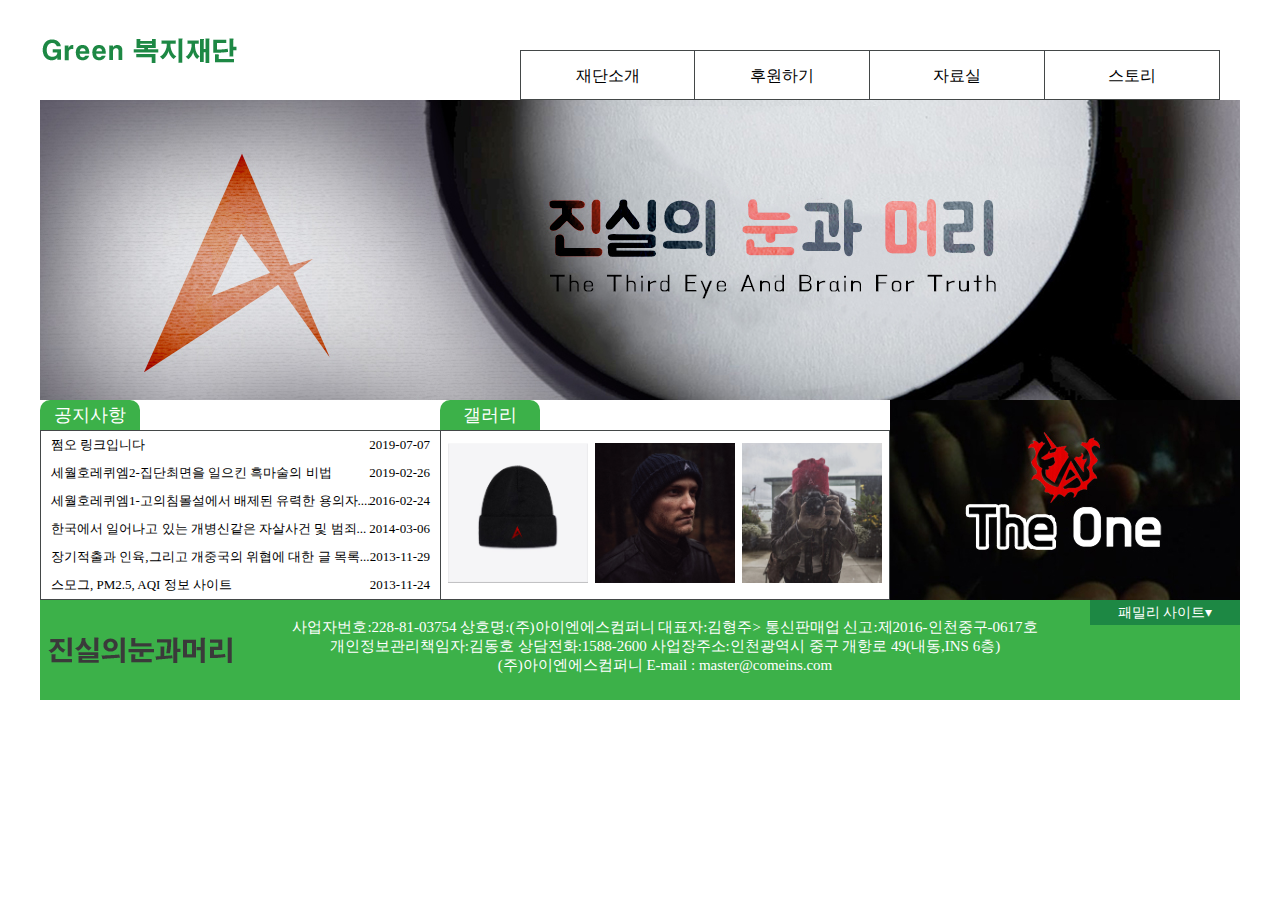
<file: 02/index.html>
<!DOCTYPE html>
<html lang="ko">

<head>
    <meta charset="UTF-8">
    <title>Green 복지재단</title>
    <link rel="stylesheet" href="css/style.css" type="text/css">
    <script src="js/jquery-1.12.3.js"></script>
    <script src="js/custion.js"></script>
</head>

<body>
   <div class="modal">
       <div class="modal_inner">
           <div class="tit">타이틀입니다.</div>
           <p>타이틀 밑의 텍스트</p>
           <input type="button" class="btn" value="닫기">
       </div>
   </div>
    <div class="wrap">
        <header class="clearfix">
            <h1>
                <a href="#">
                    <img src="images/logo.png" alt="Green 복지재단">
                </a>
            </h1>
            <nav>
                <div class="nav_bg"></div>
                <ul class="gnb">
                    <li><a href="#">재단소개</a>
                        <ul class="sub">
                            <li><a href="#">설립취지</a></li>
                            <li><a href="#">연혁</a></li>
                            <li><a href="#">찾아오시는길</a></li>
                        </ul>
                    </li>
                    <li><a href="#">후원하기</a>
                        <ul class="sub">
                            <li><a href="#">국내후원</a></li>
                            <li><a href="#">국외후원</a></li>
                            <li><a href="#">맞춤후원</a></li>
                        </ul>
                    </li>
                    <li><a href="#">자료실</a>
                        <ul class="sub">
                            <li><a href="#">서식자료실</a></li>
                            <li><a href="#">사진자료실</a></li>
                            <li><a href="#">후원양식</a></li>
                        </ul>
                    </li>
                    <li><a href="#">스토리</a>
                        <ul class="sub">
                            <li><a href="#">웹진</a></li>
                            <li><a href="#">보고서</a></li>
                            <li><a href="#">나의 후원</a></li>
                        </ul>
                    </li>
                </ul>
            </nav>
        </header>
        <ul class="slide">
            <li><a href="#">진실의 눈과머리</a></li>
            <li><a href="#">아수라장</a></li>
            <li><a href="#">death note</a></li>
        </ul>
        <div class="contents clearfix">
            <section class="notice">
                <h2>공지사항</h2>
                <ul>
                    <li><a href="#">쩜오 링크입니다 <span class="day">2019-07-07</span></a></li>
                    <li><a href="#">세월호레퀴엠2-집단최면을 일으킨 흑마술의 비법 <span class="day">2019-02-26</span></a></li>
                    <li><a href="#">세월호레퀴엠1-고의침몰설에서 배제된 유력한 용의자.... <span class="day">2016-02-24</span></a></li>
                    <li><a href="#">한국에서 일어나고 있는 개병신같은 자살사건 및 범죄... <span class="day">2014-03-06</span></a></li>
                    <li><a href="#">장기적출과 인육,그리고 개중국의 위협에 대한 글 목록... <span class="day">2013-11-29</span></a></li>
                    <li><a href="#">스모그, PM2.5, AQI 정보 사이트 <span class="day">2013-11-24</span></a></li>
                </ul>
            </section>
            <section class="gal">
                <h2>갤러리</h2>
                <ul>
                    <li><a href="#"><img src="images/gal1.jpg" alt="비니1"></a></li>
                    <li><a href="#"><img src="images/gal2.jpg" alt="비니2"></a></li>
                    <li><a href="#"><img src="images/gal3.jpg" alt="비니3"></a></li>
                </ul>
            </section>
            <section class="sub_banner">
                <h2 class="not_tit">
                    <a href="#">
                        <img src="images/banner_zone.jpg" alt="The one">
                    </a>
                </h2>
            </section>
        </div>
        <footer>
            <h2>
                <a href="#">
                    <img src="images/logo_g.png" alt="로고">
                </a>
            </h2>
            <div class="copy">
                사업자번호:228-81-03754
                상호명:(주)아이엔에스컴퍼니
                대표자:김형주>
                통신판매업 신고:제2016-인천중구-0617호<br>
                개인정보관리책임자:김동호
                상담전화:1588-2600
                사업장주소:인천광역시 중구 개항로 49(내동,INS 6층)<br> (주)아이엔에스컴퍼니
                E-mail : master@comeins.com
            </div>
            <div class="fam">
                <p >패밀리 사이트<i >&dtrif;</i></p>
                <ul>
                    <li><a href="#">네이버</a></li>
                    <li><a href="#">티스토리</a></li>
                    <li><a href="#">다음</a></li>
                </ul>
            </div>
        </footer>
    </div>
</body></html>
</file>
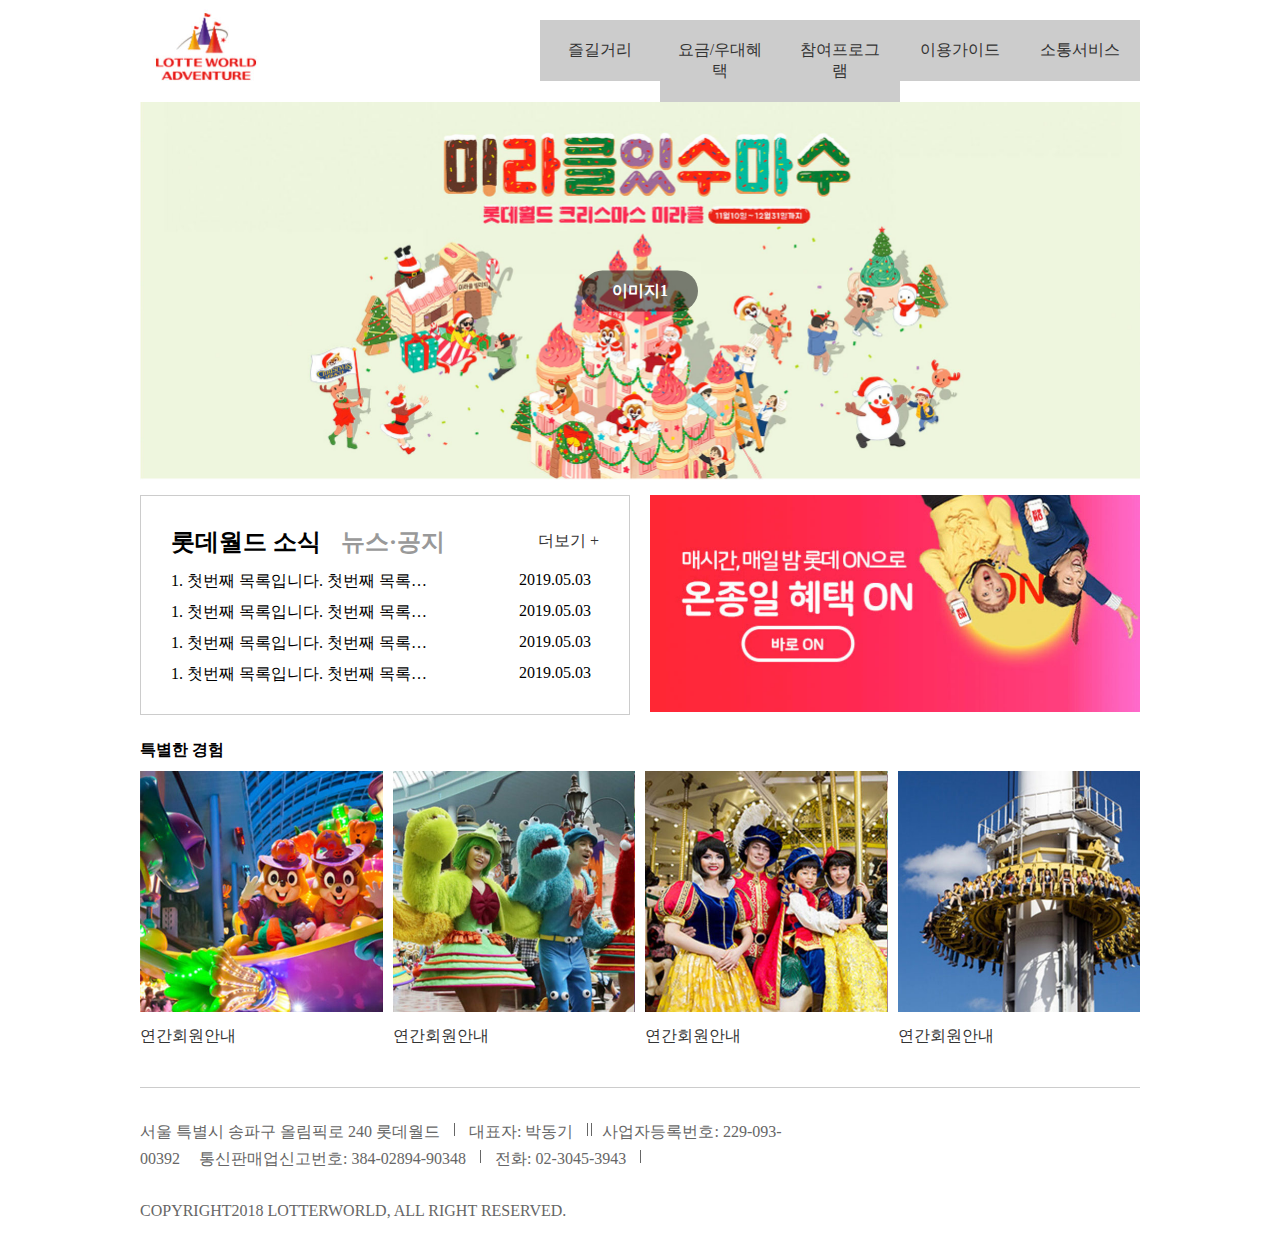
<file: 1111/index.html>
<!DOCTYPE html>
<html lang="ko">
<head>
    <meta charset="UTF-8">
    <title>롯데월드</title>

    <!-- style -->
    <link rel="stylesheet" href="css/style.css">
</head>
<body>
    <div id="wrap">
        <header id="header" class="clearfix">
            <h1><a href="#"><img src="images/logo.jpg" alt="롯데월드"></a></h1>
            <nav class="nav">
                <ul class="clearfix">
                    <li><a href="#">즐길거리</a>
                        <ul class="submenu">
                            <li><a href="#">subMenu-1</a></li>
                            <li><a href="#">subMenu-2</a></li>
                            <li><a href="#">subMenu-3</a></li>
                            <li><a href="#">subMenu-4</a></li>
                        </ul>
                    </li>
                    <li><a href="#">요금/우대혜택</a>
                        <ul class="submenu">
                            <li><a href="#">subMenu-1</a></li>
                            <li><a href="#">subMenu-2</a></li>
                            <li><a href="#">subMenu-3</a></li>
                            <li><a href="#">subMenu-4</a></li>
                        </ul>
                    </li>
                    <li><a href="#">참여프로그램</a>
                        <ul class="submenu">
                            <li><a href="#">subMenu-1</a></li>
                            <li><a href="#">subMenu-2</a></li>
                            <li><a href="#">subMenu-3</a></li>
                            <li><a href="#">subMenu-4</a></li>
                        </ul>
                    </li>
                    <li><a href="#">이용가이드</a>
                        <ul class="submenu">
                            <li><a href="#">subMenu-1</a></li>
                            <li><a href="#">subMenu-2</a></li>
                            <li><a href="#">subMenu-3</a></li>
                            <li><a href="#">subMenu-4</a></li>
                        </ul>
                    </li>
                    <li><a href="#">소통서비스</a>
                        <ul class="submenu">
                            <li><a href="#">subMenu-1</a></li>
                            <li><a href="#">subMenu-2</a></li>
                            <li><a href="#">subMenu-3</a></li>
                            <li><a href="#">subMenu-4</a></li>
                        </ul>
                    </li>
                </ul>
            </nav>
        </header>
        <!-- //header -->
        
        <section id="banner">
            <div class="slideList">
                <div class="slideImg">
                    <h2>이미지1</h2>
                    <img src="images/banner01.jpg" alt="메리크리스마스1">
                </div>
                <div class="slideImg">
                    <h2>이미지2</h2>
                    <img src="images/banner01.jpg" alt="메리크리스마스2">
                </div>
                <div class="slideImg">
                    <h2>이미지3</h2>
                    <img src="images/banner01.jpg" alt="메리크리스마스3">
                </div>
            </div>    
        </section>
        <!-- //banner -->
        
        <section id="content1" class="clearfix">
            <article class="notice">
                <ul class="clearfix">
                    <li class="active"><a href="#">롯데월드 소식</a>
                        <ul>
                            <li><a href="#">1. 첫번째 목록입니다. 첫번째 목록입니다. 첫번째 목록입니다.</a><span>2019.05.03</span></li>
                            <li><a href="#">1. 첫번째 목록입니다. 첫번째 목록입니다. 첫번째 목록입니다.</a><span>2019.05.03</span></li>
                            <li><a href="#">1. 첫번째 목록입니다. 첫번째 목록입니다. 첫번째 목록입니다.</a><span>2019.05.03</span></li>
                            <li><a href="#">1. 첫번째 목록입니다. 첫번째 목록입니다. 첫번째 목록입니다.</a><span>2019.05.03</span></li>
                        </ul>
                    </li>
                    <li><a href="#">뉴스&middot;공지</a>
                        <ul>
                            <li><a href="#">2. 두번째 목록입니다. 두번째 목록입니다. 두번째 목록입니다.</a><span>2019.05.03</span></li>
                            <li><a href="#">2. 두번째 목록입니다. 두번째 목록입니다. 두번째 목록입니다.</a><span>2019.05.03</span></li>
                            <li><a href="#">2. 두번째 목록입니다. 두번째 목록입니다. 두번째 목록입니다.</a><span>2019.05.03</span></li>
                            <li><a href="#">2. 두번째 목록입니다. 두번째 목록입니다. 두번째 목록입니다.</a><span>2019.05.03</span></li>
                        </ul>
                    </li>
                </ul>
                <a href="#" class="more">더보기 +</a>
            </article>
            <figure class="ad">
                <a href="#"><img src="images/ad.jpg" alt="온종일 혜택"></a>
            </figure>
        </section>
        <!-- //banner -->
        
        <section id="content2">
            <h2>특별한 경험</h2>
            <ul class="clearfix">
                <li>
                    <a href="#">
                        <img src="images/s1.jpg" alt="연간회원안내">
                        <span>연간회원안내</span>
                    </a>
                </li>
                <li>
                    <a href="#">
                        <img src="images/s2.jpg" alt="연간회원안내">
                        <span>연간회원안내</span>
                    </a>
                </li>
                <li>
                    <a href="#">
                        <img src="images/s3.jpg" alt="연간회원안내">
                        <span>연간회원안내</span>
                    </a>
                </li>
                <li>
                    <a href="#">
                        <img src="images/s4.jpg" alt="연간회원안내">
                        <span>연간회원안내</span>
                    </a>
                </li>
            </ul>
        </section>
        <!-- //content2 -->
        
        <footer id="footer">
            <address>
                <ul>
                    <li class="left">서울 특별시 송파구 올림픽로 240 롯데월드</li>
                    <li>대표자: 박동기</li>
                    <li>사업자등록번호: 229-093-00392</li>
                    <li class="left">통신판매업신고번호: 384-02894-90348</li>
                    <li>전화: 02-3045-3943</li>
                </ul>
                <p>Copyright2018 Lotterworld, All Right RESERVED.</p>
            </address>
        </footer>
        <!-- //footer -->
    </div>
    
    <!-- 팝업 -->
    <div class="layer_bg">
        <div class="layer">
            <h2>타이틀</h2>
            <a href="#" class="close">닫기</a>
        </div>
    </div>
    
    <script src="script/jquery.min_1.12.4.js"></script>
    <script src="script/custom.js"></script>
</body>
</html>
</file>
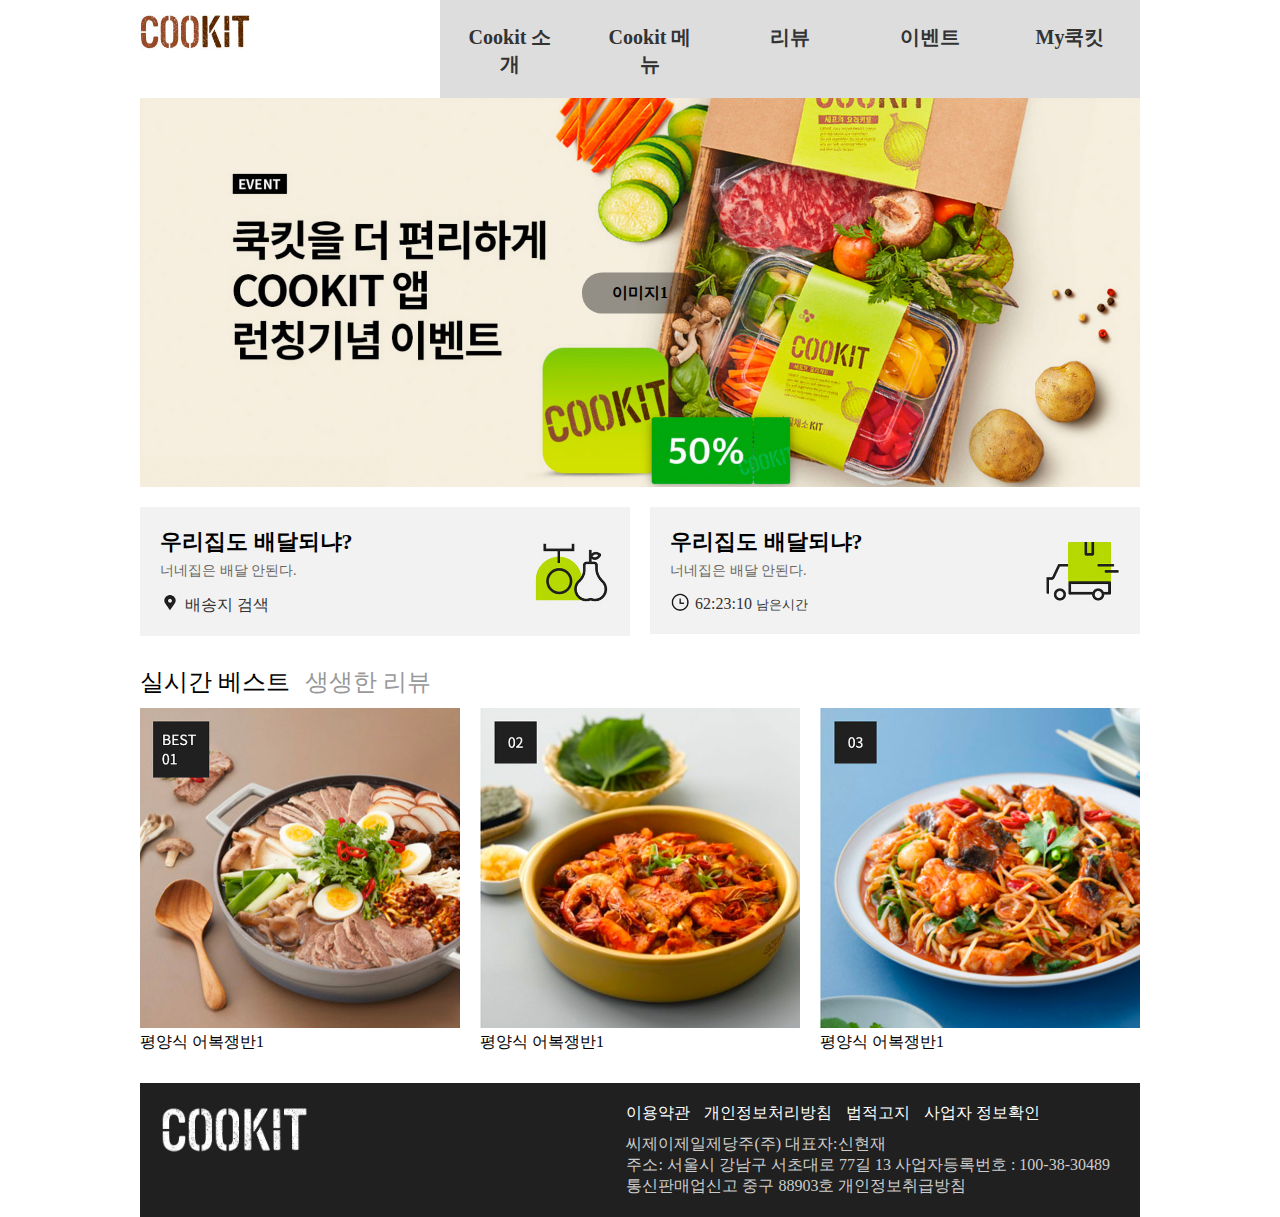
<file: 2222/index.html>
<!DOCTYPE html>
<html lang="ko">
<head>
    <meta charset="UTF-8">
    <title>Cookit</title>
    
    <!-- style -->
    <link rel="stylesheet" href="css/style.css">
</head>
<body>
    <div id="warp">
        <header id="header" class="clearfix">
            <h1><a href="#"><img src="images/logo.jpg" alt="co0kit"></a></h1>
            <nav class="nav">
                <ul class="clearfix">
                    <li><a href="#">Cookit 소개</a>
                        <ul class="submenu">
                            <li><a href="#">sub-menu1</a></li>
                            <li><a href="#">sub-menu1</a></li>
                            <li><a href="#">sub-menu1</a></li>
                            <li><a href="#">sub-menu1</a></li>
                        </ul>
                    </li>
                    <li><a href="#">Cookit 메뉴</a>
                        <ul class="submenu">
                            <li><a href="#">sub-menu2</a></li>
                            <li><a href="#">sub-menu2</a></li>
                            <li><a href="#">sub-menu2</a></li>
                            <li><a href="#">sub-menu2</a></li>
                        </ul>
                    </li>
                    <li><a href="#">리뷰</a>
                        <ul class="submenu">
                            <li><a href="#">sub-menu3</a></li>
                            <li><a href="#">sub-menu3</a></li>
                            <li><a href="#">sub-menu3</a></li>
                            <li><a href="#">sub-menu3</a></li>
                        </ul>
                    </li>
                    <li><a href="#">이벤트</a>
                        <ul class="submenu">
                            <li><a href="#">sub-menu4</a></li>
                            <li><a href="#">sub-menu4</a></li>
                            <li><a href="#">sub-menu4</a></li>
                            <li><a href="#">sub-menu4</a></li>
                        </ul>
                    </li>
                    <li><a href="#">My쿡킷</a>
                        <ul class="submenu">
                            <li><a href="#">sub-menu5</a></li>
                            <li><a href="#">sub-menu5</a></li>
                            <li><a href="#">sub-menu5</a></li>
                            <li><a href="#">sub-menu5</a></li>
                        </ul>
                    </li>
                </ul>
            </nav>
        </header>
        <!-- //header-->
        <section id="banner">
            <div class="slideList">
                <div class="slideImg">
                    <h2>이미지1</h2>
                    <img src="images/banner01.jpg" alt="쿡킷을 더 편리하게 COOKIT 앱 런칭기념 이벤트1">
                </div>
                <div class="slideImg">
                    <h2>이미지2</h2>
                    <img src="images/banner01.jpg" alt="쿡킷을 더 편리하게 COOKIT 앱 런칭기념 이벤트2">
                </div>
                <div class="slideImg">
                    <h2>이미지3</h2>
                    <img src="images/banner01.jpg" alt="쿡킷을 더 편리하게 COOKIT 앱 런칭기념 이벤트3">
                </div>
            </div>
        </section>
        
        <!-- //banner-->
        <section id="content1" class="clearfix">
            <article class="left">
                <h2 class="title">우리집도 배달되냐?</h2>
                <p class="desc">너네집은 배달 안된다.</p>
                <a href="#" class="btn">배송지 검색</a>
            </article>
            <article class="right">
                <h2 class="title">우리집도 배달되냐?</h2>
                <p class="desc">너네집은 배달 안된다.</p>
                <a href="#" class="btn">62:23:10 <em>남은시간</em></a>
            </article>
        </section>
        <!-- //content1-->
        <section id="content2">
            <div class="tab-menu">
                <div class="tab-btn">
                    <ul>
                        <li class="active"><a href="#">실시간 베스트</a></li>
                        <li><a href="#">생생한 리뷰</a></li>
                    </ul>
                </div>
                <div class="tab-cont">
                    <div class="best clearfix">
                        <figure>
                            <img src="images/best1.jpg" alt="어복쟁반">
                            <figcaption>
                                평양식 어복쟁반1
                            </figcaption>
                        </figure>
                        <figure>
                            <img src="images/best2.jpg" alt="어복쟁반">
                            <figcaption>
                                평양식 어복쟁반1
                            </figcaption>
                        </figure>
                        <figure>
                            <img src="images/best3.jpg" alt="어복쟁반">
                            <figcaption>
                                평양식 어복쟁반1
                            </figcaption>
                        </figure>
                    </div>
                    <div class="best clearfix">
                        <figure>
                            <img src="images/best3.jpg" alt="어복쟁반">
                            <figcaption>
                                평양식 어복쟁반2
                            </figcaption>
                        </figure>
                        <figure>
                            <img src="images/best2.jpg" alt="어복쟁반">
                            <figcaption>
                                평양식 어복쟁반2
                            </figcaption>
                        </figure>
                        <figure>
                            <img src="images/best1.jpg" alt="어복쟁반">
                            <figcaption>
                                평양식 어복쟁반2
                            </figcaption>
                        </figure>
                    </div>
                </div>
            </div>    
        </section>
        <!-- //content2-->
        
        <footer id="footer" class="clearfix">
            <h2><img src="images/flogo.jpg" alt="cookit"></h2>
            <div class="foot">
                <ul>
                    <li><a href="#">이용약관</a></li>
                    <li><a href="#">개인정보처리방침</a></li>
                    <li><a href="#">법적고지</a></li>
                    <li><a href="#">사업자 정보확인</a></li>
                </ul>
                <address>
                    씨제이제일제당주(주) 대표자:신현재<br>
                    주소: 서울시 강남구 서초대로 77길 13 사업자등록번호 : 100-38-30489<br>
                    통신판매업신고 중구 88903호 개인정보취급방침
                </address>
            </div>
        </footer>
        <!-- //footer-->
    </div>
    <!-- //warp-->
    
    <!-- layer -->
    <div class="layer_bg"></div>
    <div class="layer">
        <h2>제목</h2>
        <a href="#" class="close">닫기</a>
    </div>
    
    <!-- script -->
    <script src="script/jquery.min.js"></script>
    <script src="script/custom.js"></script>
</body> 
</html>
</file>
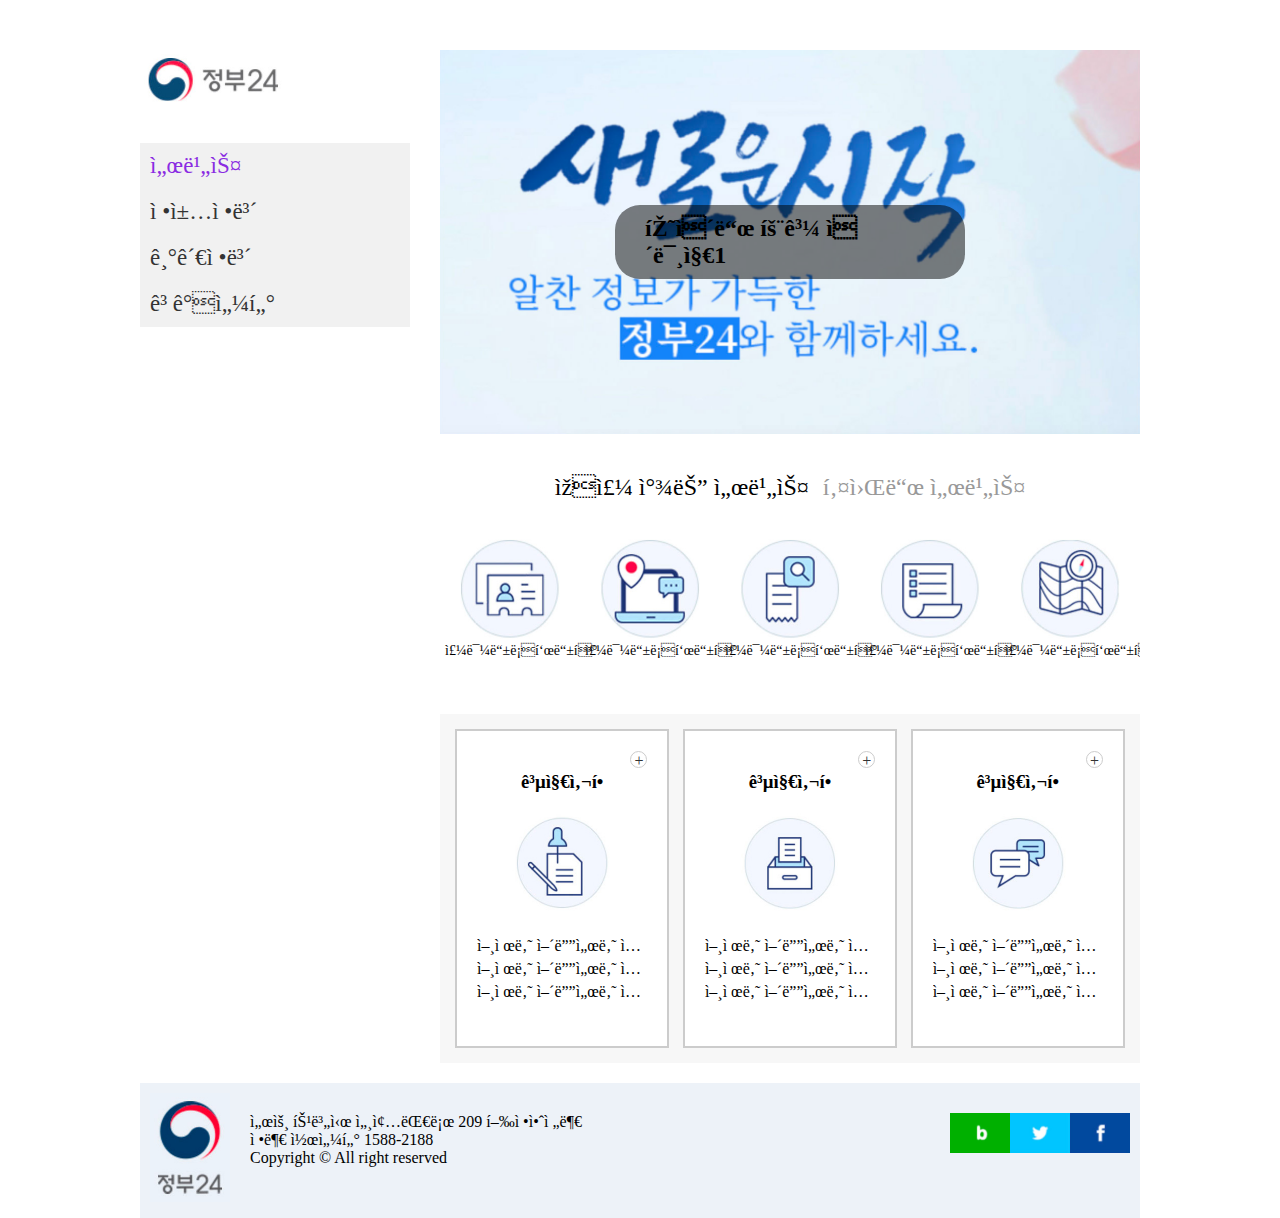
<file: 3333/index.html>
<!DOCTYPE html>
<html lang="ko">
<head>
    <meta charset="UT<-8">
    <title>정부 24</title>
    <link rel="stylesheet" href="css/style.css">
</head>
<body>
    <div id="wrap" class="clearfix">
        <aside id="aside">
            <h1><img src="images/logo01.jpg" alt="정부24"></h1>
            <nav class="nav">
                <ul>
                    <li class="active"><a href="#">서비스</a>
                        <ul class="submenu">
                            <li><a href="#">submenu1</a></li>
                            <li><a href="#">submenu1</a></li>
                            <li><a href="#">submenu1</a></li>
                            <li><a href="#">submenu2</a></li>
                        </ul>
                    </li>
                    <li><a href="#">정책정보</a>
                        <ul class="submenu">
                            <li><a href="#">submenu1</a></li>
                            <li><a href="#">submenu1</a></li>
                            <li><a href="#">submenu1</a></li>
                            <li><a href="#">submenu2</a></li>
                        </ul>
                    </li>
                    <li><a href="#">기관정보</a>
                        <ul class="submenu">
                            <li><a href="#">submenu1</a></li>
                            <li><a href="#">submenu1</a></li>
                            <li><a href="#">submenu1</a></li>
                            <li><a href="#">submenu2</a></li>
                        </ul>
                    </li>
                    <li><a href="#">고객센터</a>
                        <ul class="submenu">
                            <li><a href="#">submenu1</a></li>
                            <li><a href="#">submenu1</a></li>
                            <li><a href="#">submenu1</a></li>
                            <li><a href="#">submenu2</a></li>
                        </ul>
                    </li>
                </ul>
            </nav>
        </aside>
        <section id="contents">
            <article class="banner">
                <div class="slideList">
                    <div class="slideImg">
                        <h2>페이드 효과 이미지1</h2>
                        <img src="images/banner01.jpg" alt="정부!!">
                    </div>
                    <div class="slideImg">
                        <h2>페이드 효과 이미지2</h2>
                        <img src="images/banner01.jpg" alt="정부!!">
                    </div>
                    <div class="slideImg">
                        <h2>페이드 효과 이미지3</h2>
                        <img src="images/banner01.jpg" alt="정부!!">
                    </div>
                </div>
            </article>
            <article class="tab">
                <ul>
                    <li class="active"><a href="#">자주 찾는 서비스</a>
                        <ul>
                            <li><a href="#"><img src="images/icon01.jpg" alt=""><span>주민등록표등폰</span></a></li>
                            <li><a href="#"><img src="images/icon02.jpg" alt=""><span>주민등록표등폰</span></a></li>
                            <li><a href="#"><img src="images/icon03.jpg" alt=""><span>주민등록표등폰</span></a></li>
                            <li><a href="#"><img src="images/icon04.jpg" alt=""><span>주민등록표등폰</span></a></li>
                            <li><a href="#"><img src="images/icon05.jpg" alt=""><span>주민등록표등폰</span></a></li>
                        </ul>
                    </li>
                    <li><a href="#">키워드 서비스</a>
                        <ul style="display: none">
                            <li><a href="#"><img src="images/icon05.jpg" alt=""><span>주민등록표등폰2</span></a></li>
                            <li><a href="#"><img src="images/icon05.jpg" alt=""><span>주민등록표등폰2</span></a></li>
                            <li><a href="#"><img src="images/icon05.jpg" alt=""><span>주민등록표등폰2</span></a></li>
                            <li><a href="#"><img src="images/icon05.jpg" alt=""><span>주민등록표등폰2</span></a></li>
                            <li><a href="#"><img src="images/icon05.jpg" alt=""><span>주민등록표등폰2</span></a></li>
                        </ul>
                    </li>
                </ul>
            </article>
            <article class="layer clearfix">
                <div>
                    <h3>공지사항</h3>
                    <img src="images/icon06.jpg" alt="공지사항">
                    <ul>
                        <li>언제나 어디서나 언제나 어디서나 언제나 어디서나언제나 어디서나</li>
                        <li>언제나 어디서나 언제나 어디서나 언제나 어디서나언제나 어디서나</li>
                        <li>언제나 어디서나 언제나 어디서나 언제나 어디서나언제나 어디서나</li>
                    </ul>
                    <a href="#" class="more">+</a>
                </div>
                <div>
                    <h3>공지사항</h3>
                    <img src="images/icon07.jpg" alt="공지사항">
                    <ul>
                        <li>언제나 어디서나 언제나 어디서나 언제나 어디서나언제나 어디서나</li>
                        <li>언제나 어디서나 언제나 어디서나 언제나 어디서나언제나 어디서나</li>
                        <li>언제나 어디서나 언제나 어디서나 언제나 어디서나언제나 어디서나</li>
                    </ul>
                    <a href="#" class="more">+</a>
                </div>
                <div>
                    <h3>공지사항</h3>
                    <img src="images/icon08.jpg" alt="공지사항">
                    <ul>
                        <li>언제나 어디서나 언제나 어디서나 언제나 어디서나언제나 어디서나</li>
                        <li>언제나 어디서나 언제나 어디서나 언제나 어디서나언제나 어디서나</li>
                        <li>언제나 어디서나 언제나 어디서나 언제나 어디서나언제나 어디서나</li>
                    </ul>
                    <a href="#" class="more">+</a>
                </div>
            </article>
        </section>
        <footer id="footer" class="cleafix">
            <h2><img src="images/logo02.jpg" alt="정부24"></h2>
            <address>
                서울 특별시 세종대로 209 행정안전부<br>
                정부 콜센터 1588-2188<br>
                Copyright &copy; All right reserved
            </address>
            <div class="sns">
                <ul>
                    <li><a href="#"><img src="images/icon09.jpg" alt="트위터"></a></li>
                    <li><a href="#"><img src="images/icon10.jpg" alt="네이버"></a></li>
                    <li><a href="#"><img src="images/icon11.jpg" alt="페이스북"></a></li>
                </ul>
            </div>
        </footer>

    </div>
    
    <script src="script/jquery.min.js"></script>
    <script src="script/custom.js"></script>
</body>
</html>
</file>
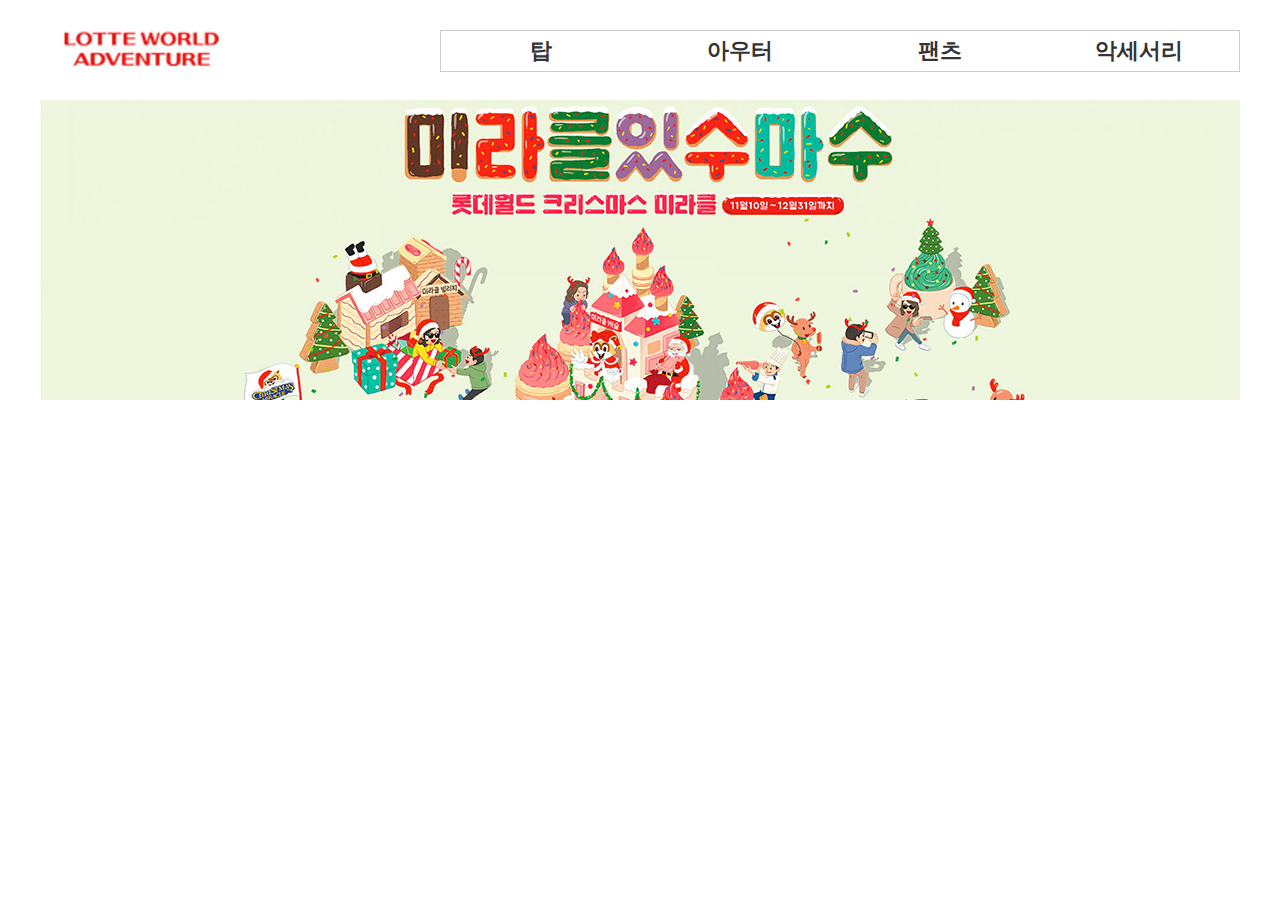
<file: a-1 -1/index.html>
<!DOCTYPE html>
<html lang="ko">
<head>
    <meta charset="UTF-8">
    <meta http-equiv="X-UA-Compatible" content="IE=edge">
    <meta name="viewport" content="width=device-width, initial-scale=1.0">
    <title>just shopping mall</title>

    <link rel="stylesheet" href="css/style.css">

    <script src="js/jquery-1.12.4.min.js"></script>
    <script src="js/custom.js"></script>
</head>
<body>
    <header class="clearfix">
        <h1 class="logo">
            <a href="#"><img src="img/logo.png" alt="로고"></a>
        </h1>
        <!-- @ nav gnb sub  -->
        <nav>
            <ul class="gnb clearfix">
                <li>
                    <a href="#">탑</a>
                    <!-- @sub 인데  -->
                    <ul class="snb">
                        <li><a href="">블라우스</a></li>
                        <li><a href="">티</a></li>
                        <li><a href="">셔츠</a></li>
                        <li><a href="">니트</a></li>
                    </ul>
                </li>
                <li>
                    <a href="#">아우터</a>
                    <ul class="snb">
                        <li><a href="">자켓</a></li>
                        <li><a href="">코트</a></li>
                        <li><a href="">가디건</a></li>
                        <li><a href="">머플러</a></li>
                    </ul>
                </li>
                <li>
                    <a href="#">팬츠</a>
                    <ul class="snb">
                        <li><a href="">청바지</a></li>
                        <li><a href="">짧은바지</a></li>
                        <li><a href="">긴바지</a></li>
                        <li><a href="">레깅스</a></li>
                    </ul>
                </li>
                <li>
                    <a href="#">악세서리</a>
                    <ul class="snb">
                        <li><a href="">귀고리</a></li>
                        <li><a href="">목걸이</a></li>
                        <li><a href="">반지</a></li>
                        <li><a href="">팔찌</a></li>
                    </ul>
                </li>
            </ul>
        </nav>
    </header>
    <section class="slide">
        <!-- @?  -->
         <!-- ul li a  -->
         <ul class="slide_list">
             <li><a href="#"><img src="img/banner01.png" alt="이미지 배너1"></a></li>
             <li><a href="#"><img src="img/banner02.png" alt="이미지 배너2"></a></li>
             <li><a href="#"><img src="img/banner03.png" alt="이미지 배너3"></a></li>
         </ul>
    </section>
    <section class="contents">
 
    </section>
  
    <footer>

    </footer>
    
</body>
</html>
</file>
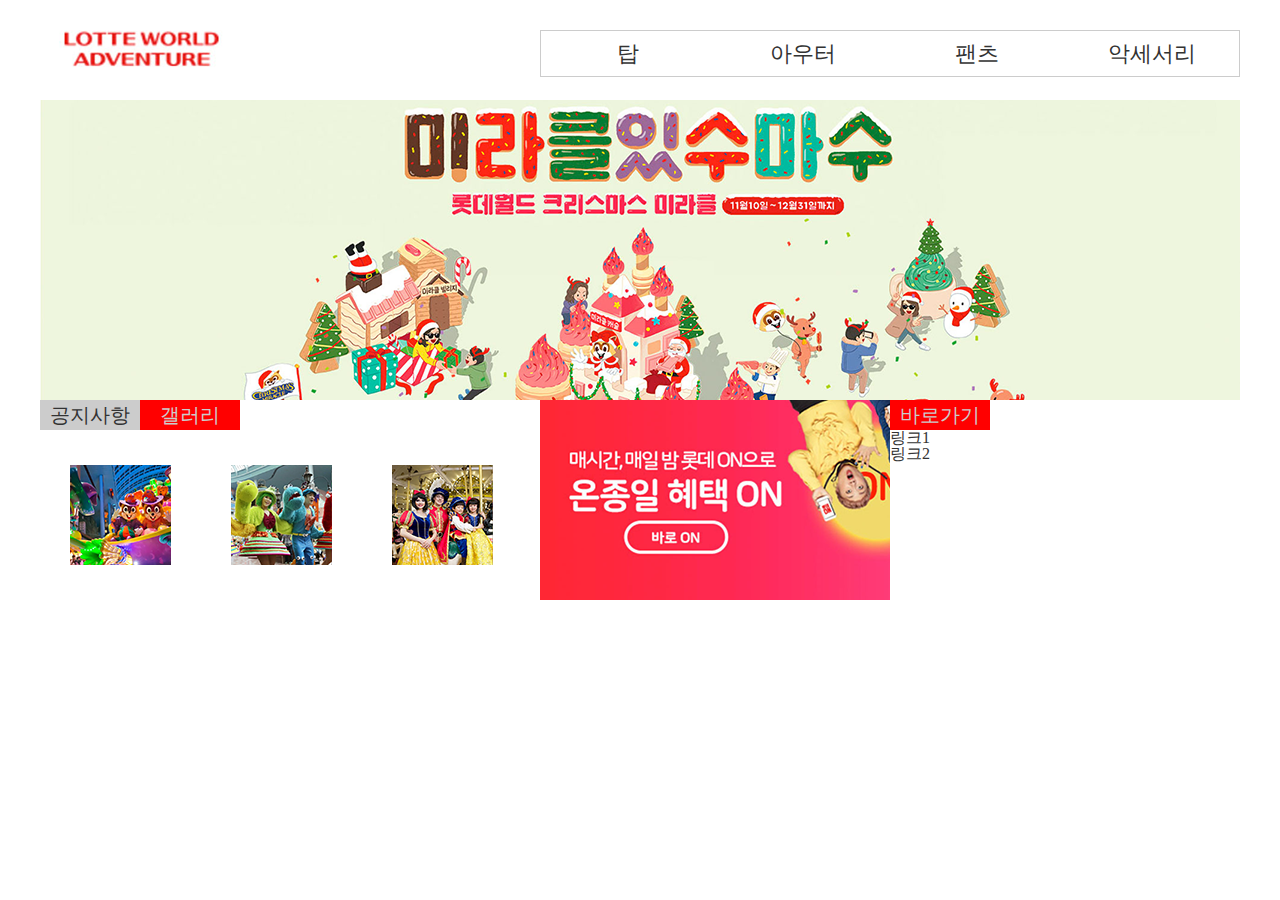
<file: a-1/index.html>
<!DOCTYPE html>
<html lang="ko">
<head>
    <meta charset="UTF-8">
    <meta http-equiv="X-UA-Compatible" content="IE=edge">
    <meta name="viewport" content="width=device-width, initial-scale=1.0">
    <title>just shopping mall</title>

    <link rel="stylesheet" href="css/style.css" type="text/css">

    <script src="js/jquery-1.12.4.min.js"></script>
    <!-- <script src="js/custom.js"></script> -->
    <script src="js/prac3.js"></script>
</head>
<body>
    <div class="wrap">
        <!-- header o h  -->
        <header class="clearfix">
            <h1>
                <a href="#">
                    <img src="img/logo.png" alt="롯데월드 어드벤처">
                </a>
            </h1>
            <nav>
                                  <!-- ul main menu  -->
                <ul class="gnb clearfix">
                    <!-- li*4>a -->
                    <!-- <li><a href="#">탑
                        <ul class="sub">
                            <li><a href="#">블라우스</a></li>
                            <li><a href="#">티</a></li>
                            <li><a href="#">셔츠</a></li>
                            <li><a href="#">니트</a></li>
                        </ul>
                    </a></li> -->
                    <li>
                        <a href="#">탑 </a>
                        <ul class="sub">
                            <li><a href="#">블라우스</a></li>
                            <li><a href="#">티</a></li>
                            <li><a href="#">셔츠</a></li>
                            <li><a href="#">니트</a></li>
                        </ul>
                    </li>
                    <li>
                        <a href="#">아우터</a>
                        <ul class="sub">
                            <li><a href="#">자켓</a></li>
                            <li><a href="#">코트</a></li>
                            <li><a href="#">가디건</a></li>
                            <li><a href="#">머플러</a></li>
                        </ul>
                    </li>
                    <li>
                        <a href="#">팬츠 </a>
                        <ul class="sub">
                            <li><a href="#">청바지</a></li>
                            <li><a href="#">짧은바지</a></li>
                            <li><a href="#">긴바지</a></li>
                            <li><a href="#"> 레깅스</a></li>
                        </ul>
                    </li>
                    <li>
                        <a href="#">악세서리</a>
                        <ul class="sub">
                            <li><a href="#">귀고리</a></li>
                            <li><a href="#">목걸이</a></li>
                            <li><a href="#">반지</a></li>
                            <li><a href="#">팔찌</a></li>
                        </ul>
                    </li>
                </ul>
            </nav>
        </header>
        <div class="slide">
            <ul class="slide_all">
                <li><a href="#">
                    <img src="img/banner01.png" alt="미라클있수마수">
                </a></li>
                <li><a href="#">
                    <img src="img/banner02.png" alt="미라클있수마수">
                </a></li>
                <li><a href="#">
                    <img src="img/banner03.png" alt="미라클있수마수">
                </a></li>
            </ul>

        </div>
        <!-- 나였음 section contents  -->
        <div class="contents">
            <!-- 이걸 굳이 ?  -->

            <!-- div notice_gal  -->
            <section class="notice_gal">
                <!-- 탭으로 구성하기 때문에 a태그 안넣어도 됌  -->

                <!-- 이걸 구조를 이렇게 한다고 ?  -->
                <!-- h3 가 ul 안으로 들어와야되는거아니야 ?  -->
                <!-- 나였으면 div h3 ul li  -->
                <h3 class="">공지사항</h3>
                <ul class="notice ">
                    <li><a href="#">1. 첫번째 목록입니다. 첫번째 목록입니다. <span class="day">2019.05.03</span></a></li>
                    <li><a href="#">1. 첫번째 목록입니다. 첫번째 목록입니다. <span class="day">2019.05.03</span></a></li>
                    <li><a href="#">1. 첫번째 목록입니다. 첫번째 목록입니다. <span class="day">2019.05.03</span></a></li>
                    <li><a href="#">1. 첫번째 목록입니다. 첫번째 목록입니다. <span class="day">2019.05.03</span></a></li>
                    <li><a href="#">1. 첫번째 목록입니다. 첫번째 목록입니다. <span class="day">2019.05.03</span></a></li>
                    <li><a href="#">1. 첫번째 목록입니다. 첫번째 목록입니다. <span class="day">2019.05.03</span></a></li>
      
                </ul>

                <!-- 일단 js 하기 전에 표시하려고 해주는거 -->

                <h3 class="l_100 on">갤러리</h3>
                <ul class="gallery on clearfix">
                    <li><a href="#"><img src="img/s1.png" alt="갤러리01"></a></li>
                    <li><a href="#"><img src="img/s2.png" alt="갤러리02"></a></li>
                    <li><a href="#"><img src="img/s3.png" alt="갤러리03"></a></li>
                </ul>
            </section>
            <section class="banner">
                <!-- h2 라는게 span blind로 하는ㄴ데 흠 여기는 없군  -->
                <h2><a href="#"><img src="img/ad01.png" alt="배너 광고"></a></h2>
            </section>
            <section class="link">
                <h2>바로가기</h2>
                <h3><a href="#">링크1</a></h3>
                <h3><a href="#">링크2</a></h3>
            </section>
        </div>
        <footer>

        </footer>
    </div>
    
</body>
</html>
</file>
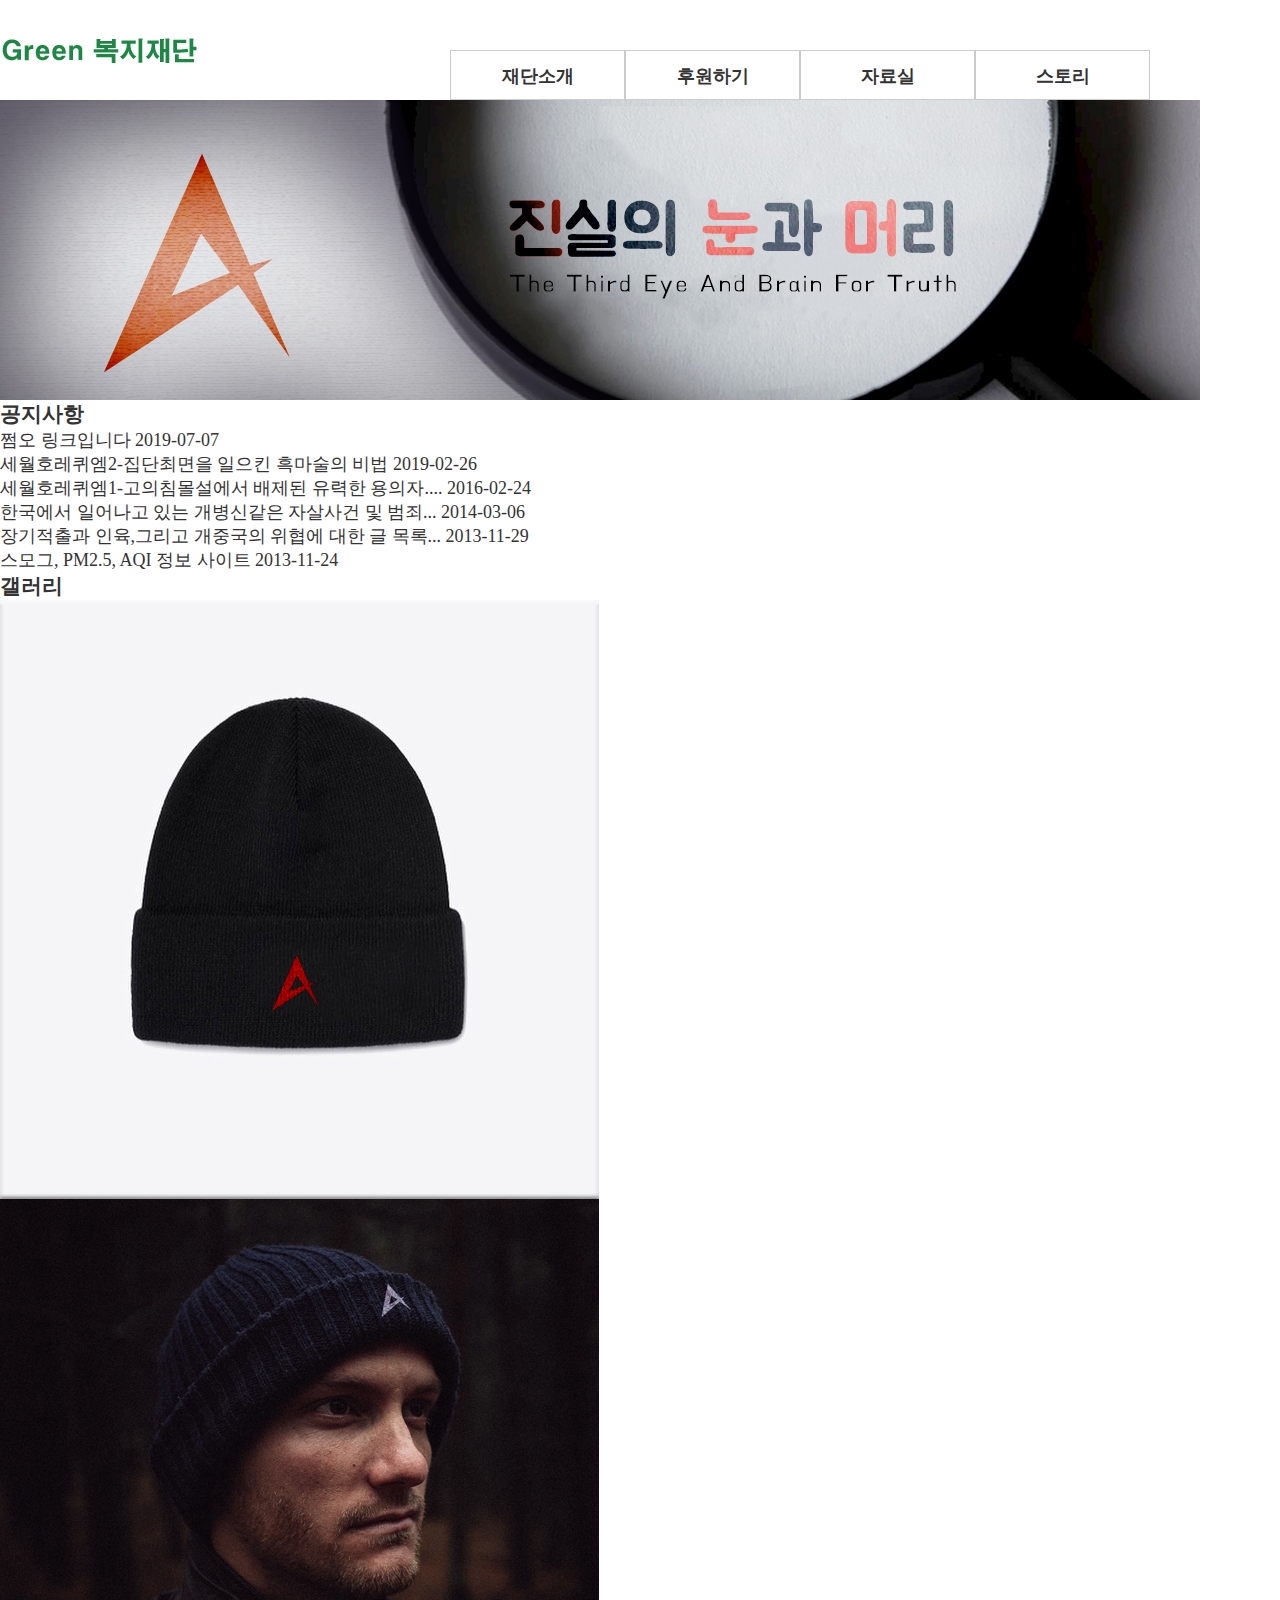
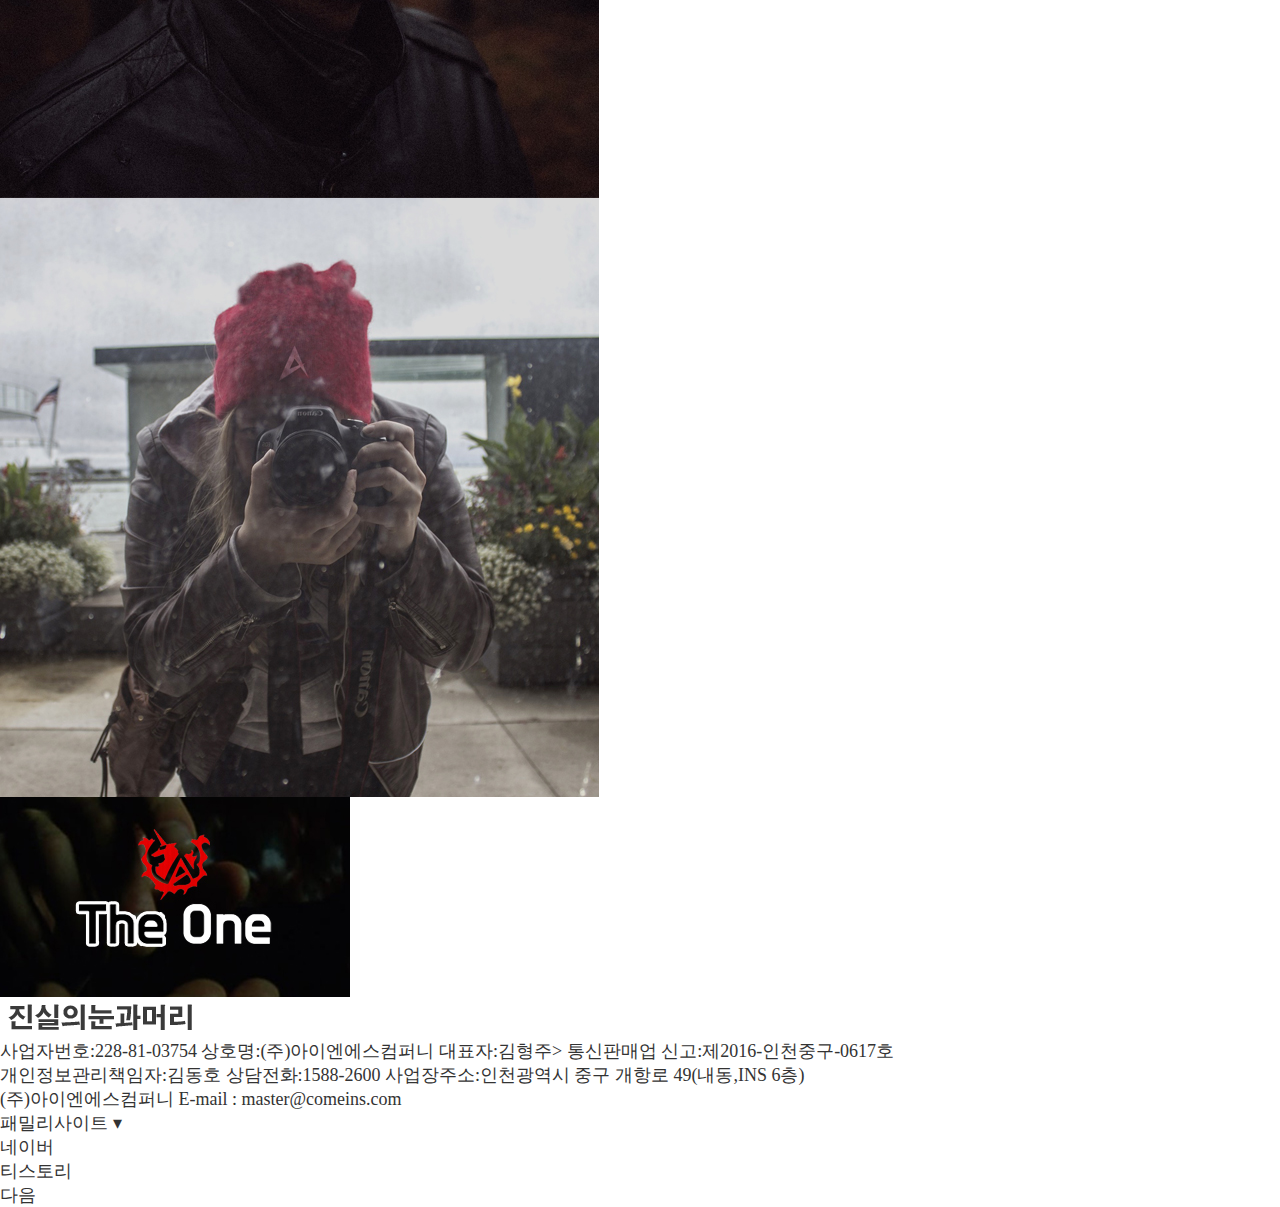
<file: a-2/index.html>
<!DOCTYPE html>
<html lang="ko">
<head>
    <meta charset="UTF-8">
    <meta http-equiv="X-UA-Compatible" content="IE=edge">
    <meta name="viewport" content="width=device-width, initial-scale=1.0">
    <title>Green 복지 재단</title>

    <link rel="stylesheet" href="css/style.css">

    <!-- 응 스크립트 여기에 쓰는거 맞아~!  -->
    <script src="js/jquery.min.js"></script>
    <!-- <script src="js/custom.js"></script> -->
    <script src="js/practice02.js"></script>
</head>
<body>

     <!-- pop up 은 왜 안만드니 ??  -->
     <!-- 모달 레이어 팝업창(Modal Layer Pop_up)이 나타나며, -->
     <div class="modal">
        <h2 class="title"> 타이틀 </h2>
        <p>text </p>
        <button>x 닫기</button>
    </div>

    <header class="clearfix">
        <!-- alt 안씀  -->
        <h1 class="logo"><a href="#"><img src="images/logo.png" alt="Green 복지재단"></a></h1>
        <!-- div 아니고 nav  -->
        <!-- <div class="tab_menu">
            <ul class="main_menu">
                <li>
                    <a href="#">재단소개</a>
                    <ul class="sub_menu">
                        <li><a href="#">설립취지</a></li>
                        <li><a href="#">연혁</a></li>
                        <li><a href="#">찾아오시는길</a></li>
                    </ul>
                </li>
                <li>
                    <a href="#">후원하기</a>
                    <ul class="sub_menu">
                        <li><a href="#">국내후원</a></li>
                        <li><a href="#">국외후원</a></li>
                        <li><a href="#">맞춤후원</a></li>
                    </ul>
                </li>
                <li>
                    <a href="#">자료실</a>
                    <ul class="sub_menu">
                        <li><a href="#">서식자료실</a></li>
                        <li><a href="#">사진자료실</a></li>
                        <li><a href="#">후원양식</a></li>
                    </ul>
                </li>
                <li>
                    <a href="#">스토리</a>
                    <ul class="sub_menu">
                        <li><a href="#">웹진</a></li>
                        <li><a href="#">보고서</a></li>
                        <li><a href="#">나의 후원</a></li>
                    </ul>
                </li>
            </ul>
        </div> -->

        <nav>

            <!-- ??? 이게 왜 있는거야 ?  -->
             <!-- 응 이게 맞아 닥치고 이걸로해  -->
            <div class="nav_bg"></div>
            <!-- <ul class="main_menu"> -->
            <!-- main menu 아니고 gnb!!!!!!  -->

            <!-- 구조는 잘 짰는데 gnb , sub 기억하자  -->
            <ul class="gnb clearfix">
                <li><a href="#">재단소개</a>
                    <!-- <ul class="sub_menu"> -->
                    <ul class="sub">
                        <li><a href="#">설립취지</a></li>
                        <li><a href="#">연혁</a></li>
                        <li><a href="#">찾아오시는길</a></li>
                    </ul>
                </li>
                <li><a href="#">후원하기</a>
                    <ul class="sub">
                        <li><a href="#">국내후원</a></li>
                        <li><a href="#">국외후원</a></li>
                        <li><a href="#">맞춤후원</a></li>
                    </ul>
                </li>
                <li><a href="#">자료실</a>
                    <ul class="sub">
                        <li><a href="#">서식자료실</a></li>
                        <li><a href="#">사진자료실</a></li>
                        <li><a href="#">후원양식</a></li>
                    </ul>
                </li>
                <li><a href="#">스토리</a>
                    <ul class="sub">
                        <li><a href="#">웹진</a></li>
                        <li><a href="#">보고서</a></li>
                        <li><a href="#">나의 후원</a></li>
                    </ul>
                </li>

            </ul>
        </nav>
    </header>

  <!-- main 아니고 ul, div 로나누기  -->
     <!-- 이미지슬라이드는 그냥 ul. li 로 한다  -->

   <!-- @ 여기는 왜 bg 로 했지 ?? 그럴필요 없을 것같은데  -->
   <!-- 일단 나는 html 에 이미지로 해보는걸로 ...  -->
    <ul class="slide">
        <li><a href="#"><img src="images/banner1.jpg" alt="진실의 눈과머리"></a></li>
        <li><a href="#"><img src="images/banner2.jpg" alt="아수라장"></a></li>
        <li><a href="#"><img src="images/banner3.jpg" alt="death note"></a></li>
    </ul>
   
    <div class="contents">
        <section class="notice">
            <h3>공지사항</h3>
            <ul>
                <li><a href="#">쩜오 링크입니다 <span class="day">2019-07-07</span></a></li>
                <li><a href="#">세월호레퀴엠2-집단최면을 일으킨 흑마술의 비법 <span class="day">2019-02-26</span></a></li>
                <li><a href="#">세월호레퀴엠1-고의침몰설에서 배제된 유력한 용의자.... <span class="day">2016-02-24</span></a></li>
                <li><a href="#">한국에서 일어나고 있는 개병신같은 자살사건 및 범죄... <span class="day">2014-03-06</span></a></li>
                <li><a href="#">장기적출과 인육,그리고 개중국의 위협에 대한 글 목록... <span class="day">2013-11-29</span></a></li>
                <li><a href="#">스모그, PM2.5, AQI 정보 사이트 <span class="day">2013-11-24</span></a></li>
            </ul>
        </section>
        <section class="gallery">
            <h3>갤러리</h3>
            <ul>
                <li><a href="#"><img src="images/gal1.jpg" alt="비니1"></a></li>
                <li><a href="#"><img src="images/gal2.jpg" alt="비니2"></a></li>
                <li><a href="#"><img src="images/gal3.jpg" alt="비니3"></a></li>
            </ul>
        </section>
        <section class="banner">
            <a href=""><img src="images/banner_zone.jpg" alt="The one"></a>
        </section>
    </div>
    <footer>
        <h1 class="logo"><a href="#"><img src="images/logo_g.png" alt="로고"></a></h1>
        <address class="copyright">
            <p>
                사업자번호:228-81-03754 상호명:(주)아이엔에스컴퍼니 대표자:김형주> 통신판매업 신고:제2016-인천중구-0617호 <br>
                개인정보관리책임자:김동호 상담전화:1588-2600 사업장주소:인천광역시 중구 개항로 49(내동,INS 6층) <br>
                (주)아이엔에스컴퍼니 E-mail : master@comeins.com
            </p>
        </address>
        <div class="cite">
            <a href="#">패밀리사이트 <i >&dtrif;</i></a>
            <ul>
                <li><a href="#">네이버</a></li>
                <li><a href="">티스토리</a></li>
                <li><a href="">다음</a></li>
            </ul>
        </div>
    </footer>
</body>
</html>
</file>
<file: 02/css/style.css>
* {
    margin: 0;
    padding: 0;
}

ul {
    list-style: none;
}

a {
    text-decoration: none;
    color: inherit;
}

img {
    border: 0;
    vertical-align: top;
}

.clearfix::after {
    content: "";
    display: table;
    clear: both;
}

i,
em,
address {
    font-style: normal;
}

.modal{
    width: 100%;
    height: 100%;
    position: fixed;
    background: rgba(0,0,0,.7);
    z-index: 100;
    display: none;
}
.modal .modal_inner{
    width: 700px;
    height: 500px;
    background: #fff;
    position: absolute;
    left: 50%;
    top: 50%;
    transform: translate(-50%, -50%);
    text-align: center;
}
.modal .modal_inner .tit{
    padding-top: 50px;
    font-size: 30px;
}
.modal .modal_inner p{
    padding-top: 20px;
    font-size: 20px;
}
.modal .modal_inner .btn{
    position: absolute;
    right: 10px;
    bottom: 10px;
    font-size: 20px;
    cursor: pointer;
}
.wrap {
    width: 1200px;
    margin: 0 auto;
}

header {
    width: 100%;
    height: 100px;
    position: relative;
    z-index: 10;
}

header h1 {
    float: left;
    padding-top: 30px;
}


header nav {
    float: right;
    width: 700px;
    padding-top: 50px;
    padding-right: 20px;
}

header nav .nav_bg {
    width: 100%;
    height: 120px;
    background: #3cb149;
    position: absolute;
    left: 0;
    top: 100px;
    display: none;
}

header nav ul.gnb {
    width: 100%;
    text-align: center;
}

header nav ul.gnb > li {
    width: 25%;
    float: left;
    position: relative;
}

header nav ul.gnb > li > a {
    display: block;
    width: 100%;
    height: 50px;
    line-height: 50px;
    border: 1px solid #434748;
    box-sizing: border-box;
    border-left: 0;
}

header nav ul.gnb > li:first-child > a {
    border-left: 1px solid #434748;
}

header nav ul.gnb > li:hover > a {
    background: #434748;
    color: #fff;
}

header nav ul.gnb > li > ul.sub {
    width: 100%;
    line-height: 40px;
    position: absolute;
    left: 0;
    top: 50px;
    display: none;
}

header nav ul.gnb > li > ul.sub > li {
    height: 40px;
}

header nav ul.gnb > li > ul.sub > li > a {
    display: block;
    width: 100%;
    height: 100%;
}

header nav ul.gnb > li > ul.sub > li:hover > a {
    background: #1d8844;
    color: #fff;
}

ul.slide {
    width: 100%;
    height: 300px;
    position: relative;
    overflow: hidden;
    background: url(../images/banner1.jpg);
}

ul.slide li {
    width: 100%;
    height: 300px;
    position: absolute;
    left: 0;
    top: 0;
    text-indent: -9999px;
}

ul.slide li:nth-child(1) {
    background: url(../images/banner1.jpg);
}

ul.slide li:nth-child(2) {
    background: url(../images/banner2.jpg);
    left: -1200px;
}

ul.slide li:nth-child(3) {
    background: url(../images/banner3.jpg);
    left: -1200px;
}

.contents {
    width: 100%;
    height: 200px;
}

.contents section {
    float: left;
}

.contents section h2 {
    width: 100px;
    height: 30px;
    line-height: 30px;
    background: #3cb149;
    border-radius: 10px 10px 0 0;
    text-align: center;
    color: #fff;
    font-size: 18px;
    font-weight: normal;
}

.contents section h2.not_tit {
    width: 100%;
    height: 100%;
}

.contents .notice {
    width: 400px;
    height: 200px;
}

.contents .notice ul {
    width: 100%;
    height: 170px;
    box-sizing: border-box;
    border: 1px solid #434748;
    border-right: 0;
}
.contents .notice ul li{
    width: 100%;
    height: 28px;
    line-height: 28px;
    font-size: 13px;
    position: relative;
}
.contents .notice ul li:hover{
    background: #434748;
    color: #fff;
}
.contents .notice ul li a{
    display: block;
    box-sizing: border-box;
    padding-left: 10px;
}
.contents .notice ul li a .day{
    position: absolute;
    right: 10px;
    top: 0;
}

.contents .gal {
    width: 450px;
    height: 200px;
}
.contents .gal ul{
    width: 100%;
    height: 170px;
    box-sizing: border-box;
    border: 1px solid #434748;
}
.contents .gal ul li{
    width: 140px;
    height: 140px;
    float: left;
    margin-left: 7px; margin-top: 12px;
}
.contents .gal ul li:hover{
    opacity: 0.7;
}
.contents .gal img {
    width: 140px;
}

.contents .sub_banner {
    width: 350px;
    height: 200px;
}

footer {
    width: 100%;
    height: 100px;
    background: #3cb149 ;
    color: #fff;
}

footer h2{
    padding-top: 30px;
    float: left;
    width: 200px;
}
footer .copy{
    width: 850px;
    float: left;
    text-align: center;
    word-break: break-all;
    font-size: 15px;
    padding-top: 18px;
}
footer .fam{
    width: 150px;
    float: left;
    font-size: 14px;
    text-align: center;
}
footer .fam p{width: 100%;
height: 25px;line-height: 25px;
background: #1d8844;
    cursor: pointer;
}
footer .fam p.on i{
    display: inline-block;
    transform: rotate(180deg);
}
footer .fam ul{
    width: 100%;
    display: none;
}
footer .fam ul li{width: 100%;
height: 25px; line-height: 25px;
background: #434748;
}
</file>
<file: a-1 -1/css/style.css>
* {margin: 0; padding: 0; box-sizing: border-box;}

img {vertical-align: top;}

ul,li {list-style: none;}

a {color: inherit; text-decoration: none;}



.clearfix {
	content: "";
	display: table;
	clear: both;
}

body {color: #333333; width: 1200px; margin: 0 auto;}

/* s : header  */

header {width: 100%; height: 100px;
	 /* overflow: hidden; */
	 z-index: 10;
	 position: relative;
	}
header h1 {width: 200px; 
	/* height: 40px;  */
	padding-top: 30px; float: left;}
/* header h1 a {display: block; height: 100%;}
header h1 a img {width: 100%;} */
header nav {width: 800px; padding-top: 30px; float: right; }
header nav ul.gnb {
	width: 100%; text-align: center; background: #fff;
	 /* overflow: hidden; */
	  box-sizing: border-box; border: 1px solid #ccc;
}
header nav ul.gnb > li{
	float: left; width: 25%;
	/* 이미지슬라이드 다 만든뒤에 site map menu 에 따라서 슬라이드 내려올때  */
	position: relative;  height: 40px; 
 }
header nav ul.gnb > li:hover >a {background: rebeccapurple; color: #fff;}
header nav ul.gnb > li > a{display: block; height: 100%; font-size: 22px; font-weight:bold;line-height: 40px;}
header nav ul.gnb > li > ul.snb{
	width: 100%;box-sizing: border-box; border: 1px solid #ccc; display: none;
		/* 이미지슬라이드 다 만든뒤에 site map menu 에 따라서 슬라이드 내려올때  */
		/*header nav ul.gnb > li{ position: relative; }*/
		position: absolute;
		left: 0;
		top: 40px;
		/* @  */
		background: #fff;
		z-index: 10;
		height: 160px;
}
header nav ul.gnb > li > ul.snb > li{
	width: 100%; height: 40px; line-height: 40px;
	
}
header nav ul.gnb > li > ul.snb > li:hover > a  {background: rebeccapurple; color: #fff;}
header nav ul.gnb > li > ul.snb > li > a {display: block; height: 100%; font-size: 18px;}

/* e: header  */


/* slide  */
.slide {width: 100%; height: 300px; 
	position: relative;
	/* @  */
	overflow: hidden;
}

	/* @  둘다한테 absolute 줘야해....? */ 
.slide .slide_list {width: 100%; height: 100%; 
	position: absolute;
	top: 0;
	left: 0;
}
.slide .slide_list li {
	width: 100%; height: 100%;
	 position: absolute; top: 0; left: 0;
	}
.slide .slide_list li a {display: block; height: 100%;}
</file>
<file: a-1/css/style.css>
html, body, div, span, applet, object, iframe, h1, h2, h3, h4, h5, h6, p, blockquote, pre, a, abbr, acronym, address, big, cite, code, del, dfn, em, img, ins, kbd, q, s, samp, small, strike, strong, sub, sup, tt, var, b, u, i, center, dl, dt, dd, ol, ul, li, fieldset, form, label, legend, table, caption, tbody, tfoot, thead, tr, th, td, article, aside, canvas, details, embed, figure, figcaption, footer, header, hgroup, menu, nav, output, ruby, section, summary, time, mark, audio, video { margin: 0; padding: 0; border: 0; font-size: 100%; font: inherit; vertical-align: baseline; box-sizing: border-box;} /* HTML5 display-role reset for older browsers */ article, aside, details, figcaption, figure, footer, header, hgroup, menu, nav, section { display: block; } body { line-height: 1; } ol, ul { list-style: none; } blockquote, q { quotes: none; } blockquote:before, blockquote:after, q:before, q:after { content: ''; content: none; } table { border-collapse: collapse; border-spacing: 0;}

a {text-decoration: none; color: inherit;}
img {vertical-align: top;
border: 0;}
input,button,select {box-sizing: border-box; font: inherit;}

/* 추가  */
ul {
	list-style: none;
}

.clearfix::after {
	display: table;
	content: "";
	clear: both;

}
body {
	color: #333333;
}
.wrap {
	width: 1200px;
	margin: 0 auto;
}
/*s: header  */
header {
	width: 100%;
	height: 100px;
	/* background: rebeccapurple; */
	/* header 한테 relative를 줘야 z index 값이 먹힘  */
	position: relative;
	z-index: 10;
}
header h1 {
	/* header 한테 clearfix  */
	float: left;
	width: 200px;
	padding-top: 30px;
}
header nav {
	/* header 한테 clearfix  */
	float: right;
	width: 700px;
	padding-top: 30px;
}
/* .gnb 로만 쓰지 말것 주의  */
header nav ul.gnb {
	width: 100%;
	text-align: center;
	font-size: 18px;
	box-sizing: border-box;
	border: 1px solid #ccc;
	background: #fff;

}
/* > 꺽쇄 꼭 바로 아래 자식만  */
header nav ul.gnb>li {
	width: 25%;
	/* ul gnb 한테 clearfix  */
	float: left;

	/* img slide 가 자동으로 밑으로 떨어지기때문에  */
	/* sub menu list 들이 position:  a b 이 되어야하므로 ; */
	position: relative;

}
/* @ a 에 주면 안됌 ! 주의  */
/* header nav ul.gnb>li>a:hover {} */
header nav ul.gnb>li:hover>a {
	background: rebeccapurple;
	color: #fff;
}
header nav ul.gnb>li>a {
	font-size: 22px;
	display: block;
	height: 100%;
	width: 100%;
	height: 45px;
	line-height: 45px;
}
/* a랑 ul.sub이랑 형제  */
header nav ul.gnb>li>ul.sub {
	width: 100%;
	line-height: 40px;
	/* 안보여야하는 메뉴  */
	display: none;

		/* img slide 가 자동으로 밑으로 떨어지기때문에  */
	/* sub menu list 들이 position:  a b 이 되어야하므로 ; */
	position: absolute;
	top: 45px;
	left: 0;
	background: #fff;
	height: 160px;
	border: 1px solid #ccc;
}
header nav ul.gnb>li>ul.sub>li {
	width: 100%;
	/* height:  는 li 한테만 줘야된대 ; */
	/* @ 왜지 ?  똑같은데 */
	height: 40px;
	/* line-height: 40px; */
}
header nav ul.gnb>li>ul.sub>li:hover >a{
	background: rebeccapurple;
	color: #fff;
}
header nav ul.gnb>li>ul.sub>li >a{
	display: block;
	height: 100%;
	width: 100%;

}


/* e: header  */
.slide {
	width: 100%;
	height: 300px;
	background: red;
	position: relative;
	overflow: hidden;
}
/* @ 굳이 둘다 이렇게 줘야돼 ?  */
.slide .slide_all {
	position: absolute;
	top: 0;
	left: 0;
	width: 100%;
	height: 300px;

}
.slide .slide_all > li {
	position: absolute;
	top: 0;
	left: 0;
	width: 100%;
	height: 300px;
}
.slide .slide_all > li  img {display: block;}


/* s:  contents  */
.contents {
	width: 100%;
	height: 200px;
	/* background: orange; */
	overflow: hidden;
}
.contents section {
	float: left;
	/* -> content:  에 clearfix 줘야함 ; */
	}
.contents .notice_gal{
	width: 500px;
	height: 200px;
	/* h100%?  */

	/* 공지랑 갤러리 겹치게 기준  */
	position: relative;
}
.contents .notice_gal h3{
	/* 공지랑 갤러리 겹치게 하고 띄우기  */
	position: absolute;
	top: 0;
	left: 0;
	width: 100px;
	height: 30px;
	line-height: 30px;
	background: #ccc;
	text-align: center;
	/* 잊지않긔  */
	cursor: pointer; 
	/* link 바로가기 h2 랑 크기 맞춰주는게 좋음  */
	font-size: 20px;
}

/* 갤러리 탭메뉴 왼쪽 공간 비우기  */
/* 나였으면 nth chlide2 last child 이요해서 하지  */
.contents .notice_gal h3.l_100 {
	left: 100px;
}

/* 탭메뉴 색깔 한개 포인트 주기  */
/* 일단 js 하기 전에 표시하려고 해주는거  */
.contents .notice_gal h3.on {
	background: red;
	color: #ccc;
   }
   /* html 가서 on 주기  */



.contents .notice_gal ul {
		/* 공지랑 갤러리 겹치게 하고 띄우기  */
	position: absolute;
	/* h3 밑으로 가게 top 30  */
	top: 30px;
	left: 0;
	/* 우선은 안보이게  */
	display: none;
}
/* js  */
.contents .notice_gal ul.on {
	display: block;
}
.contents .notice_gal ul.notice{
	width: 100%;
}
.contents .notice_gal ul.notice li {
	width: 100%;
	height: 28px;
	line-height: 28px;
	/* day 오른쪽 absol 부모  */
	position: relative;
}

.contents .notice_gal ul li a {display: block; height: 100%;}
.contents .notice_gal ul li a:hover {
	color: #ccc;
}
/* .contents .notice_gal .notice li a {} */
.contents .notice_gal .notice li a .day {
	/* 오른쪽으로 배치  */
	position: absolute;
	top: 0;
	right: 10px;
	font-size: 12px;
}
.contents .notice_gal ul.gallery {
	width: 100%;
}

.contents .notice_gal ul.gallery li {
	float: left;
	padding-top: 35px;
	margin: 0 30px;
	/* width: 100px; */
	/* height: 100px; */
}
.contents .notice_gal ul.gallery li a {display: block; height: 100%;}
/* .contents .notice_gal ul.gallery li  a img {width: 100px; height: 100px; object-fit: cover;} */

.contents .banner {
	width: 350px;
	/* @ h 100% ?  */
	height: 200px;
}
.contents .banner  h2 {}
.contents .banner  h2  a {display: block; height: 100%;}
.contents .banner  h2  a img {}
.contents .link {
	width: 350px;
	/* @ h 100% ?  */
	height: 200px;
}
.contents .link h2 {
	background:red;
	color: #ccc;

	width: 100px;
	height: 30px;
	line-height: 30px;
	font-size: 20px;
	text-align: center;
}
.contents .link h3 a {display: block; height: 100%;}


.footer {
	width: 100%;
	height: 100px;
	background: yellow;
}


/* youtube 27:42  */
</file>
<file: 1111/css/style.css>
/* reset */
* {margin: 0; padding: 0; font-size: 16px;}
li {list-style: none;}
a {color: #333; text-decoration: none;}
.clearfix::before, .clearfix::after {display: block; content: ''; clear: both;}

/* wrap */
#wrap {width: 1000px; height: 1000px; margin: 0 auto; }

/* header */
#header {height: 100px;}
#header h1 {float: left; padding-top: 5px;}
#header h1 img {width: 130px;}
#header .nav {float: right; z-index: 100; position: relative; margin-top: 20px;}
#header .nav li {position: relative; float: left; width: 120px; text-align: center;}
#header .nav li a {display: block; padding: 20px 15px; background: #ccc;}
#header .nav li a:hover {background: #ddd;}
#header .nav li ul.submenu {display: none; position: absolute; left: 0; top: 59px; background: #ddd;}
#header .nav li ul.submenu li a {padding: 10px;}
#header .nav li ul.submenu li a:hover {background: #999;}

/* banner */
#banner {width: 1000px; height: 378px; overflow: hidden;}
#banner img {width: 100%;}
.slideList {position: relative;}
.slideList .slideImg {position: relative;}
.slideList .slideImg h2 {position: absolute; left: 50%; top: 50%; 
	transform: translate(-50%,-50%); background: rgba(0,0,0,0.5);
	padding: 10px 30px; border-radius: 25px; color: #fff;}
.slideList .slideImg img {display: block;}

/* content1 */
#content1 {margin-top: 15px;}
#content1 .notice {float: left; width: 49%; height: 220px; margin-right: 2%; 
    border: 1px solid #ccc; box-sizing: border-box;}
#content1 .ad {float: left; width: 49%; margin-right: 0;}
#content1 .ad img {width: 100%; display: block;}

/* notice */
.notice {position: relative; padding: 30px;}
.notice ul li {float: left; margin-right: 20px;}
.notice ul li a {font-size: 24px; color: #999; font-weight: bold;}
.notice ul li.active a {color: #000;}
.notice ul li ul {position: absolute; left: 30px; top: 70px;}
.notice ul li ul li {width: 95%; padding: 5px 0;}
.notice ul li ul li a {float: left; width: 60%; font-size: 16px; color: #333; 
    overflow: hidden; white-space: nowrap; text-overflow: ellipsis; font-weight: normal;}
.notice ul li ul li span {float: right; width: 20%;}
.notice .more {position: absolute; right: 30px; top: 35px;}

/* content2 */
#content2 {margin-top: 25px;}
#content2 h2 {margin-bottom: 10px;}
#content2 li {float: left; width: 24.25%; margin-right: 1%;}
#content2 li:last-child {margin-right: 0;}
#content2 li img {width: 100%;}
#content2 li span {display: block; padding: 10px 0;}

/* footer */
#footer {border-top: 1px solid #ccc; margin-top: 30px; padding: 30px 0;}
#footer address {font-style: normal; color: #666;}
#footer address ul {width: 670px;}
#footer address li {position: relative; display: inline; line-height: 1.7; padding: 0px 15px 0px 10px;}
#footer address li:after {content: ''; width: 1px; height: 13px; background: #666; position: absolute; right: 0; top: 0;}
#footer address li.left {padding-left: 0;}
#footer address p {text-transform: uppercase; padding-top: 30px;}

/* layer */
.layer_bg {
    display: none;
    width: 100%; height: 100%; background: rgba(0,0,0,0.8);
    position: fixed; left: 0; top: 0; z-index: 900}
.layer {
    width: 500px; height: 500px; background: #ccc;
    border: 2px solid #000;
    position: absolute; 
    left: 50%; top: 50%; z-index: 1000;
    transform: translate(-50%, -50%);
}
.layer h2 {padding: 20px; font-size: 30px;}
.layer .close {position: absolute; bottom: 20px; right: 30px; font-size: 20px;}
</file>
<file: 2222/css/style.css>
/* reset */
* {margin: 0; padding: 0; font-size: 16px;}
a {color: #333; text-decoration: none;}
li {list-style: none;}
.clearfix::before, .clearfix::after {content: ''; display: block; clear: both;}

/* warp */
#warp {width: 1000px; margin: 0 auto;}

/* header */
#header h1 {float: left; padding: 15px 0 10px;}
#header h1 img {width: 110px;}
#header .nav {float: right; background: #ddd;}
#header .nav li {position: relative; float: left; width: 140px; text-align: center;}
#header .nav li a {display: block; font-size: 20px; font-weight: bold; padding: 24px 20px 20px 20px;}
#header .nav li a:hover {background: #ccc;}
#header .nav li ul.submenu {display: none; position: absolute; left: 0; top: 67px; z-index: 100;}
#header .nav li ul.submenu li a {padding: 10px; background: #888;}
#header .nav li ul.submenu li a:hover {background: #666;;}

/* banner */
#banner {height: 389px; overflow: hidden;}
#banner img {width: 100%; display: block;}

/* 상하
.slideList {position: relative; width: 1000px; height: 389px;}
.slideList .slideImg {position: relative;}
.slideList .slideImg h2 {position: absolute; left: 50%; top: 50%;
transform: translate(-50%,-50%); background: rgba(0,0,0,0.4); padding: 10px 30px;
border-radius: 20px;}
*/

/* 좌우 */
.slideList {position: relative; width: 3000px; z-index: 50;}
.slideList .slideImg {position: relative; width: 1000px; float: left;}
.slideList .slideImg h2 {position: absolute; left: 50%; top: 50%;
transform: translate(-50%,-50%); background: rgba(0,0,0,0.4); padding: 10px 30px;
border-radius: 20px;}


/* content1 */
#content1 {margin-top: 20px;}
#content1 .left {float: left; width: 49%; padding: 20px; 
    background: #f2f2f2 url(../images/bg1.jpg) no-repeat right 20px center; 
    background-size: 80px;
    box-sizing: border-box; margin-right: 2%;}
#content1 .left .title {font-size: 22px; padding-bottom: 5px;}
#content1 .left .desc {font-size: 14px; color: #666; padding-bottom: 15px;}
#content1 .left .btn {
    background: url(../images/icon1.jpg) no-repeat left top;
    background-size: 20px;
    padding-left: 25px; padding-top: 3px;
}
#content1 .right {float: left; width: 49%; padding: 20px; 
    background: #f2f2f2 url(../images/bg2.jpg) no-repeat right 20px center; 
    background-size: 80px;
    box-sizing: border-box; margin-right: 0;}
#content1 .right .title {font-size: 22px; padding-bottom: 5px;}
#content1 .right .desc {font-size: 14px; color: #666; padding-bottom: 15px;}
#content1 .right .btn {
    background: url(../images/icon2.jpg) no-repeat left top;
    background-size: 20px;
    padding-left: 25px; padding-top: 2px;
}
#content1 .right .btn em {font-size: 13px; color: 999; font-style: normal;}


/* content2 */
#content2 {margin-top: 30px;}
.tab-menu .tab-btn ul {overflow: hidden;}
.tab-menu .tab-btn li {float: left; margin-right: 15px;}
.tab-menu .tab-btn li a {display: block; color: #999; font-size: 24px; padding-bottom: 10px;}
.tab-menu .tab-btn li.active a {color: #000;}
.tab-cont .best figure {float: left; width: 32%; margin-right: 2%;}
.tab-cont .best figure img {width: 100%;}
.tab-cont .best figure:last-child{margin-right: 0;}

/* footer */
#footer {padding: 20px 0; background: #202020; margin-top: 30px;}
#footer h2 {float: left; padding-left: 20px;}
#footer h2 img {width: 150px;}
#footer .foot {float: right; padding-right: 30px;}
#footer .foot ul {padding-bottom: 10px;}
#footer .foot ul li {display: inline;}
#footer .foot ul li a {color: #fff; padding-right: 10px;}
#footer .foot address {font-style: normal; color: #ccc;}

/* layer */
.layer_bg {display: none; position: fixed; left: 0; top: 0; z-index: 900; 
width: 100%; height: 100%; background: rgba(0,0,0,0.8);}
.layer {display: none; position: absolute; left: 30px; top: 30px; z-index: 1000;
width: 500px; height: 500px; border: 3px solid #000; background: #fff;}
.layer h2 {padding: 20px; color: #000;}
.layer .close {position: absolute; bottom: 20px; right: 20px;}
</file>
<file: 3333/css/style.css>
/* reset */
* {margin: 0; padding: 0;}
a {text-decoration: none; color: #333;}
li {list-style: none;}
.clearfix:before, .clearfix:after {content: ''; display: block; clear: both;}

/* layout */
#wrap {width: 1000px; margin: 0 auto; padding-top: 50px;}
#aside {float: left; width: 270px; }
#contents {float: right; width: 700px;  }
#footer {float: left; width: 100%;  background: #edf2f8}

/* aside */
#aside h1 {margin-bottom: 30px;}
#aside h1 img {width: 150px;}
#aside .nav li {position: relative; z-index: 1000; padding-bottom: 5px; background: #f1f1f1; padding: 10px;}
#aside .nav li a {font-size: 23px;}
#aside .nav li a:hover {text-decoration: underline;}
#aside .nav li.active a {color: blueviolet;}
#aside .nav li ul.submenu {display: none; width: 150px; position: absolute; right: -140px; top: 0;}
#aside .nav li ul.submenu li { }
#aside .nav li ul.submenu li a {display: block; font-size: 20px; color: #333; padding: 10px;
border-bottom: 1px solid #ccc;}
#aside .nav li ul.submenu li a:hover {text-decoration: none;}

/* banner */
.banner {height: 384px; }
.banner img {width: 100%; display: block;}
.slideList {width: 700px; position: relative;}
.slideList .slideImg {position: absolute; left: 0; top: 0;}
.slideList .slideImg h2 {position: absolute; left: 50%; top: 50%; 
    transform: translate(-50%,-50%); background: rgba(0,0,0,0.5); padding: 10px 30px;
    border-radius: 25px;}

/* tab */
.tab {padding: 40px 0; height: 200px; position: relative; width: 100%;}
.tab img {width: 100px;}
.tab ul {text-align: center;}
.tab ul li {display: inline; padding: 5px;}
.tab ul li a {font-size: 24px; color: #999;}
.tab ul li ul {position: absolute; left: 0; top: 100px; width: 100%; overflow: hidden;}
.tab ul li ul li {width: 20%; float: left; box-sizing: border-box;}
.tab ul li ul li a {font-size: 14px;}
.tab ul li ul li a span {display: block;}
.tab ul li.active a {color: #000;}

/* layer */
.layer {background: #f7f7f7; padding: 15px;}
.layer > div {position: relative; float: left; width: 32%; 
    padding: 6% 3%; text-align: center; margin-right: 2%; background: #fff; 
    border: 2px solid #ccc; box-sizing: border-box;
}
.layer > div:last-child {margin-right: 0;}
.layer > div img {width: 100px; padding: 20px 0;}
.layer > div ul li {text-align: left; padding-bottom: 5px; overflow: hidden; white-space: nowrap; text-overflow: ellipsis;}
.layer > div .more {position: absolute; right: 20px; top: 20px; border:1px solid #ccc; 
border-radius: 50%; width: 15px; height: 15px;}

/* #footer */
#footer {padding: 10px; box-sizing: border-box; margin-top: 20px;}
#footer h2 {float: left;}
#footer h2 img {width: 80px;}
#footer address {float: left; font-style: normal; padding: 20px 0 0 20px;}
#footer .sns {float: right; margin-top: 20px;}
#footer .sns ul {overflow: hidden;}
#footer .sns li {float: left; padding-bottom: 5px;}
#footer .sns li img {width: 60px;}
</file>
<file: a-2/css/style.css>
/* reset. css -> 7 개 기억 !!  */

* {
  margin: 0;
  padding: 0;
  box-sizing: border-box;
}

ul,
li {
  list-style: none;
}
img {
  vertical-align: top;
}
a {
  color: inherit;
  text-decoration: none;
}

body {
  color: #333333;
  width: 1200px;
  font-size: 18px;
}
.clearfix::after {
  content: "";
  display: table;
  clear: both;
}
i,
em,
address {
    font-style: normal;
}

/* s : modal  */
.modal {
  display: none;
}
/* e : modal  */

/* s : header  */
header {
  width: 100%;
  height: 100px;
  position: relative;
  /* overflow: hidden; */

}
header h1.logo {
  /* width: 200px; height: 40px; */
  /* 이미지 자체크기 가 200,40이기때문에 설정안해줘도 댐  */
float: left;
padding-top: 30px;
}
header h1 a {display: block; height: 100%;}
header h1 a img {
  /* width: 100%;
height: 100%; */
/* width: 200px; height: 40px; */
object-fit: cover;}


/* w , h 기억해  */
header nav {
  float: right;
  width: 100%;
  z-index: 10;
}
header nav .nav_bg {
  background: green;
  position: absolute;
  top: 100px;
  left: 0;
  width: 1200px;
  height: 150px;
  display: none;
  z-index: 10;
}
header nav .nav_bg.on {
  display: block;
}
header nav .gnb {
  width: 100%;
  height: 100%;
  position: absolute;
  top: 50px;
  right: 50px;
  width: 700px;
  height: 50px;
  z-index: 10;
 
}
header nav .gnb > li  {
  float: left;
text-align: center;
border: 1px solid #ccc;
width: 175px;
height: 100%;
line-height: 50px;
font-weight: bold;

}
header nav .gnb > li:hover > a {
  background: grey;
  color: #fff;
  font-weight: bold;

}
header nav .gnb > li > a  {display: block; height: 100%; }
header nav .gnb > li .sub {
  display: none;
}
header nav .gnb > li .sub.on {
  display: block;
}
header nav .gnb > li .sub li {
  /* font-size: px; */
  width: 100%;
  height: 40px;
  line-height: 40px;
}
header nav .gnb > li .sub li:hover a {
  background: #fff;
  color: green;
}
header nav .gnb > li .sub li a  {display: block; height: 100%; }
/* e : header  */


/* slide start */
.slide {
  position: relative;
  width: 100%;
  height: 300px;
  overflow: hidden;
}
.slide li {
  position: absolute;
  top: 0%;
  left: 0;
  width: 100%;
  height: 100%;
}
.slide li a {display: block; height: 100%;}
/* .slide li a img {} */

/* slide end  */


/* s : footer  */
/* e  : footer  */
</file>
